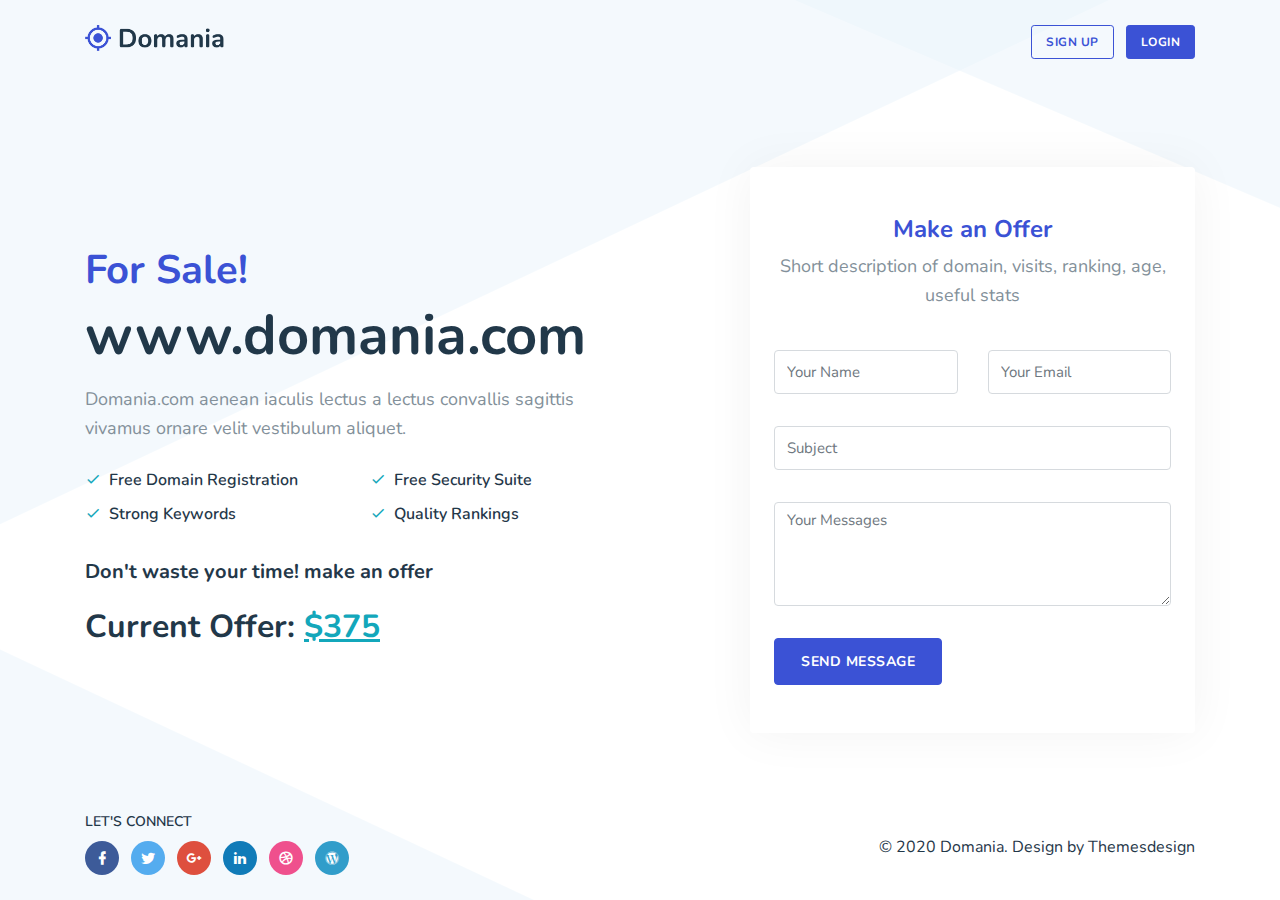
<file: index_original.html>
<!DOCTYPE html>
<html lang="en">

<head>
    <meta charset="utf-8" />
    <title>Domania</title>
    <meta name="viewport" content="width=device-width, initial-scale=1.0" />
    <meta name="description" content="Premium Bootstrap 4 Landing Page Template" />
    <meta name="keywords" content="bootstrap 4, premium, marketing, multipurpose" />
    <meta content="Themesdesign" name="author" />
    <!-- favicon -->
    <link rel="shortcut icon" href="images/favicon.ico" />

    <link rel="stylesheet" type="text/css" href="css/animate.min.css" />

    <!-- css -->
    <link href="css/bootstrap.min.css" rel="stylesheet" type="text/css" />
    <link href="css/materialdesignicons.min.css" rel="stylesheet" type="text/css" />

    <link href="css/style.css" rel="stylesheet" type="text/css" />
</head>

<body class="vh-100" style="background: url(images/overlay-2.png) center;">
    <div class="preloader">
        <div class="status">
            <div class="shape shape-1"></div>
            <div class="shape shape-2"></div>
            <div class="shape shape-3"></div>
            <div class="shape shape-4"></div>
        </div>
    </div>

    <div class="header">
        <div class="container">
            <div class="row">
                <div class="col-lg-12">
                    <a href=""><img src="images/logo-dark.png" alt="" height="26" /></a>

                    <div class="float-right d-none d-md-inline-block">
                        <a href="signup.html" class="btn btn-outline-primary btn-sm text-uppercase mr-2">Sign up</a>
                        <a href="login.html" class="btn btn-primary btn-sm text-uppercase">Login</a>
                    </div>
                </div>
            </div>
        </div>
    </div>

    <div class="contain-box">
        <div class="home-center">
            <div class="home-desc-center">
                <div class="container">
                    <div class="row justify-content-center align-items-center">
                        <div class="col-lg-6">
                            <div class="mt-lg-0 mt-4">
                                <h1 class="text-primary">For Sale!</h1>

                                <h1 class="home-title display-4 font-weight-bold">www.domania.com</h1>

                                <p class="text-muted f-18 mt-3 mb-1">Domania.com aenean iaculis lectus a lectus
                                    convallis sagittis vivamus ornare velit vestibulum aliquet.</p>

                                <div class="row mt-4">
                                    <div class="col-md-6">
                                        <p class="mb-2 f-16 font-weight-600"><i
                                                class="mdi mdi-check mr-2 text-info"></i>Free Domain Registration</p>
                                        <p class="mb-2 f-16 font-weight-600"><i
                                                class="mdi mdi-check mr-2 text-info"></i>Strong Keywords</p>
                                    </div>
                                    <div class="col-md-6">
                                        <p class="mb-2 f-16 font-weight-600"><i
                                                class="mdi mdi-check mr-2 text-info"></i>Free Security Suite</p>
                                        <p class="mb-2 f-16 font-weight-600"><i
                                                class="mdi mdi-check mr-2 text-info"></i>Quality Rankings</p>
                                    </div>
                                </div>

                                <h5 class="mt-4">Don't waste your time! make an offer</h5>
                                <h2 class="mt-4">Current Offer: <u class="text-info">$375</u></h2>
                            </div>
                        </div>

                        <div class="col-lg-5 offset-lg-1">
                            <div class="contact-info py-5 mt-lg-0 mt-4 px-4 rounded bg-white">
                                <div class="text-center">
                                    <h4 class="text-primary">Make an Offer</h4>

                                    <p class="text-muted f-18">Short description of domain, visits, ranking, age, useful
                                        stats</p>
                                </div>

                                <div class="custom-form mt-4">
                                    <div id="message"></div>
                                    <form method="post" action="php/contact.php" name="contact-form" id="contact-form">
                                        <div class="row">
                                            <div class="col-lg-6">
                                                <div class="form-group mt-3">
                                                    <input name="name" id="name" type="text" class="form-control"
                                                        placeholder="Your Name" />
                                                </div>
                                            </div>

                                            <div class="col-lg-6">
                                                <div class="form-group mt-3">
                                                    <input name="email" id="email" type="text" class="form-control"
                                                        placeholder="Your Email" />
                                                </div>
                                            </div>
                                        </div>

                                        <div class="row">
                                            <div class="col-lg-12">
                                                <div class="form-group mt-3">
                                                    <input name="subject" id="subject" type="text" class="form-control"
                                                        placeholder="Subject" />
                                                </div>
                                            </div>
                                        </div>

                                        <div class="row">
                                            <div class="col-lg-12">
                                                <div class="form-group mt-3">
                                                    <textarea name="comments" id="comments" rows="4"
                                                        class="form-control" placeholder="Your Messages"></textarea>
                                                </div>
                                            </div>
                                        </div>

                                        <div class="row">
                                            <div class="col-lg-12">
                                                <div class="mt-3">
                                                    <input type="submit" id="submit" name="send"
                                                        class="submitBnt btn btn-primary btn-round text-uppercase"
                                                        value="Send Message" />
                                                    <div id="simple-msg"></div>
                                                </div>
                                            </div>
                                        </div>
                                    </form>
                                </div>
                            </div>
                        </div>
                    </div>
                </div>
            </div>
        </div>
    </div>

    <div class="footer">
        <div class="container">
            <div class="row">
                <div class="col-lg-12">
                    <div class="float-left pull-none">
                        <p class="text-uppercase mb-2 font-weight-600 f-14">Let's Connect</p>
                        <div class="social-icon">
                            <ul class="list-inline mb-0">
                                <li class="list-inline-item">
                                    <a href="" class="icon bg-facebook"><i class="mdi mdi-facebook"></i></a>
                                </li>
                                <li class="list-inline-item">
                                    <a href="" class="icon bg-twitter"><i class="mdi mdi-twitter"></i></a>
                                </li>
                                <li class="list-inline-item">
                                    <a href="" class="icon bg-google"><i class="mdi mdi-google-plus"></i></a>
                                </li>
                                <li class="list-inline-item">
                                    <a href="" class="icon bg-linkedin"><i class="mdi mdi-linkedin"></i></a>
                                </li>
                                <li class="list-inline-item">
                                    <a href="" class="icon bg-dribbble"><i class="mdi mdi-dribbble"></i></a>
                                </li>
                                <li class="list-inline-item">
                                    <a href="" class="icon bg-wordpress"><i class="mdi mdi-wordpress"></i></a>
                                </li>
                            </ul>
                        </div>
                    </div>

                    <div class="float-right pull-none">
                        <p class="mb-0 mt-4">© 2020 Domania. Design by Themesdesign</p>
                    </div>
                </div>
            </div>
        </div>
    </div>

    <!-- javascript -->
    <script src="js/jquery.min.js"></script>
    <script src="js/bootstrap.bundle.min.js"></script>
    <script src="js/jquery.easing.min.js"></script>

    <!-- contact init -->
    <script src="js/contact.init.js"></script>

    <!-- Main Js -->
    <script src="js/app.js"></script>
</body>

</html>
</file>
<file: css/style.css>
/* Template Name: Domania
   Author: Themesdesign
   Version: 1.0.0
   Created: September 2020
   File Description: Main Css file of the template
*/
/****************************************\

01.general
02.helper
03.components
04.menu
05.home
06.contact
07.footer
08.responsive

*****************************************/
@import url("https://fonts.googleapis.com/css2?family=Nunito:wght@400;600;700&display=swap");

body {
    font-family: "Nunito", sans-serif;
    color: #1e3547 !important;
    font-size: 16px;
}

h1,
h2,
h3,
h4,
h5,
h6 {
    font-family: "Nunito", sans-serif;
    font-weight: 700;
}

.btn,
.btn:focus,
button,
button:focus {
    outline: none !important;
}

a {
    text-decoration: none !important;
    outline: none;
}

p {
    line-height: 1.6;
}

.preloader {
    background: #eaf4fb;
    height: 100%;
    left: 0;
    position: fixed;
    right: 0;
    text-align: center;
    top: 0;
    width: 100%;
    z-index: 9999999;
}

.status {
    position: absolute;
    width: 50px;
    height: 50px;
    border-radius: 15px;
    -webkit-animation: rotation 1s infinite;
    animation: rotation 1s infinite;
    z-index: 9;
    top: 50%;
    left: 50%;
}

.status .shape {
    position: absolute;
    width: 20px;
    height: 20px;
    border-radius: 10px;
}

.status .shape.shape-1 {
    left: 0;
    background-color: #10a6ba;
}

.status .shape.shape-2 {
    right: 0;
    background-color: #3850d5;
}

.status .shape.shape-3 {
    bottom: 0;
    background-color: #10a6ba;
}

.status .shape.shape-4 {
    bottom: 0;
    right: 0;
    background-color: #3850d5;
}

.status .shape-1 {
    -webkit-animation: shape1 0.5s infinite alternate;
    animation: shape1 0.5s infinite alternate;
}

.status .shape-2 {
    -webkit-animation: shape2 0.5s infinite alternate;
    animation: shape2 0.5s infinite alternate;
}

.status .shape-3 {
    -webkit-animation: shape3 0.5s infinite alternate;
    animation: shape3 0.5s infinite alternate;
}

.status .shape-4 {
    -webkit-animation: shape4 0.5s infinite alternate;
    animation: shape4 0.5s infinite alternate;
}

@-webkit-keyframes rotation {
    from {
        -webkit-transform: rotate(0deg);
        transform: rotate(0deg);
    }

    to {
        -webkit-transform: rotate(360deg);
        transform: rotate(360deg);
    }
}

@keyframes rotation {
    from {
        -webkit-transform: rotate(0deg);
        transform: rotate(0deg);
    }

    to {
        -webkit-transform: rotate(360deg);
        transform: rotate(360deg);
    }
}

@-webkit-keyframes shape1 {
    from {
        -webkit-transform: translate(0, 0);
        transform: translate(0, 0);
    }

    to {
        -webkit-transform: translate(40px, 40px);
        transform: translate(40px, 40px);
    }
}

@keyframes shape1 {
    from {
        -webkit-transform: translate(0, 0);
        transform: translate(0, 0);
    }

    to {
        -webkit-transform: translate(40px, 40px);
        transform: translate(40px, 40px);
    }
}

@-webkit-keyframes shape2 {
    from {
        -webkit-transform: translate(0, 0);
        transform: translate(0, 0);
    }

    to {
        -webkit-transform: translate(-40px, 40px);
        transform: translate(-40px, 40px);
    }
}

@keyframes shape2 {
    from {
        -webkit-transform: translate(0, 0);
        transform: translate(0, 0);
    }

    to {
        -webkit-transform: translate(-40px, 40px);
        transform: translate(-40px, 40px);
    }
}

@-webkit-keyframes shape3 {
    from {
        -webkit-transform: translate(0, 0);
        transform: translate(0, 0);
    }

    to {
        -webkit-transform: translate(40px, -40px);
        transform: translate(40px, -40px);
    }
}

@keyframes shape3 {
    from {
        -webkit-transform: translate(0, 0);
        transform: translate(0, 0);
    }

    to {
        -webkit-transform: translate(40px, -40px);
        transform: translate(40px, -40px);
    }
}

@-webkit-keyframes shape4 {
    from {
        -webkit-transform: translate(0, 0);
        transform: translate(0, 0);
    }

    to {
        -webkit-transform: translate(-40px, -40px);
        transform: translate(-40px, -40px);
    }
}

@keyframes shape4 {
    from {
        -webkit-transform: translate(0, 0);
        transform: translate(0, 0);
    }

    to {
        -webkit-transform: translate(-40px, -40px);
        transform: translate(-40px, -40px);
    }
}

.section {
    padding-top: 100px;
    padding-bottom: 100px;
    border-bottom: 1px solid #f0f0f0;
    position: relative;
}

.vertical-content {
    display: -moz-flex;
    display: -ms-flexbox;
    display: -webkit-box;
    display: flex;
    -webkit-box-align: center;
    -ms-flex-align: center;
    align-items: center;
    -webkit-align-items: center;
    -webkit-box-pack: center;
    -ms-flex-pack: center;
    justify-content: center;
    -webkit-justify-content: center;
    -webkit-box-orient: horizontal;
    -webkit-box-direction: normal;
    -ms-flex-direction: row;
    flex-direction: row;
}

.bg-overlay {
    background-color: rgba(14, 21, 33, 0.7);
    position: absolute;
    top: 0;
    left: 0;
    height: 100%;
    width: 100%;
}

.bg-gradient {
    background: -webkit-gradient(linear, left top, left bottom, from(#00c99c), to(#3850d5));
    background: linear-gradient(to bottom, #00c99c, #3850d5);
    position: absolute;
    top: 0;
    left: 0;
    height: 100%;
    width: 100%;
    opacity: 0.9;
}

hr {
    border-top: 1px solid #f0f0f0;
}

.f-12 {
    font-size: 12px;
}

.f-14 {
    font-size: 14px;
}

.f-15 {
    font-size: 15px;
}

.f-16 {
    font-size: 16px;
}

.f-17 {
    font-size: 17px;
}

.f-18 {
    font-size: 18px;
}

.f-20 {
    font-size: 20px;
}

.f-24 {
    font-size: 24px;
}

.line-height_1_4 {
    line-height: 1.4;
}

.line-height_1_6 {
    line-height: 1.6;
}

.line-height_1_8 {
    line-height: 1.8;
}

.font-weight-600 {
    font-weight: 600;
}

.bg-light {
    background-color: #eaf4fb !important;
}

.text-muted {
    color: #828f99 !important;
}

.btn {
    padding: 12px 26px;
    font-size: 14px;
    letter-spacing: 0.5px;
    font-weight: 700;
}

.btn:focus {
    -webkit-box-shadow: none;
    box-shadow: none;
}

.btn-sm {
    padding: 7px 14px;
    font-size: 12px;
}

.custom-checkbox-primary .custom-control-input:checked~.custom-control-label:before,
.custom-radio-primary .custom-control-input:checked~.custom-control-label:before {
    background-color: #3850d5;
    border-color: #3850d5;
}

.custom-checkbox-success .custom-control-input:checked~.custom-control-label:before,
.custom-radio-success .custom-control-input:checked~.custom-control-label:before {
    background-color: #00c99c;
    border-color: #00c99c;
}

.custom-checkbox-info .custom-control-input:checked~.custom-control-label:before,
.custom-radio-info .custom-control-input:checked~.custom-control-label:before {
    background-color: #10a6ba;
    border-color: #10a6ba;
}

.custom-checkbox-warning .custom-control-input:checked~.custom-control-label:before,
.custom-radio-warning .custom-control-input:checked~.custom-control-label:before {
    background-color: #f9ad28;
    border-color: #f9ad28;
}

.custom-checkbox-danger .custom-control-input:checked~.custom-control-label:before,
.custom-radio-danger .custom-control-input:checked~.custom-control-label:before {
    background-color: #eb466d;
    border-color: #eb466d;
}

.custom-checkbox-orange .custom-control-input:checked~.custom-control-label:before,
.custom-radio-orange .custom-control-input:checked~.custom-control-label:before {
    background-color: #d88d0d;
    border-color: #d88d0d;
}

.custom-checkbox-dark .custom-control-input:checked~.custom-control-label:before,
.custom-radio-dark .custom-control-input:checked~.custom-control-label:before {
    background-color: #1e3547;
    border-color: #1e3547;
}

.custom-checkbox-muted .custom-control-input:checked~.custom-control-label:before,
.custom-radio-muted .custom-control-input:checked~.custom-control-label:before {
    background-color: #828f99;
    border-color: #828f99;
}

.custom-checkbox-purple .custom-control-input:checked~.custom-control-label:before,
.custom-radio-purple .custom-control-input:checked~.custom-control-label:before {
    background-color: #9261c6;
    border-color: #9261c6;
}

.custom-checkbox-pink .custom-control-input:checked~.custom-control-label:before,
.custom-radio-pink .custom-control-input:checked~.custom-control-label:before {
    background-color: #f12699;
    border-color: #f12699;
}

.custom-checkbox-white .custom-control-input:checked~.custom-control-label:before,
.custom-radio-white .custom-control-input:checked~.custom-control-label:before {
    background-color: #ffffff;
    border-color: #ffffff;
}

.custom-checkbox-light .custom-control-input:checked~.custom-control-label:before,
.custom-radio-light .custom-control-input:checked~.custom-control-label:before {
    background-color: #eaf4fb;
    border-color: #eaf4fb;
}

.bg-primary {
    background-color: #3850d5 !important;
}

.bg-soft-primary {
    background-color: rgba(56, 80, 213, 0.1) !important;
}

.text-primary {
    color: #3850d5 !important;
}

.border-primary {
    color: #3850d5 !important;
}

.icon-dual-primary {
    color: #3850d5;
    fill: rgba(56, 80, 213, 0.2);
}

.btn-soft-primary {
    background-color: rgba(56, 80, 213, 0.25) !important;
    color: #3850d5 !important;
}

.btn-soft-primary:hover,
.btn-soft-primary:focus,
.btn-soft-primary:active,
.btn-soft-primary.active,
.btn-soft-primary.focus,
.btn-soft-primary:not(:disabled):not(.disabled):active,
.btn-soft-primary:not(:disabled):not(.disabled):active:focus,
.btn-soft-primary .open>.dropdown-toggle.btn-primary {
    background: #2b44cd;
}

.btn-primary {
    background: #3850d5 !important;
    border-color: #3850d5 !important;
}

.btn-primary:hover,
.btn-primary:focus,
.btn-primary:active,
.btn-primary.active,
.btn-primary.focus,
.btn-primary:not(:disabled):not(.disabled):active,
.btn-primary:not(:disabled):not(.disabled):active:focus,
.btn-primary .open>.dropdown-toggle.btn-primary {
    background: #2b44cd;
    border-color: #2b44cd;
}

.btn-outline-primary {
    color: #3850d5;
    border-color: #3850d5;
}

.btn-outline-primary:hover,
.btn-outline-primary:focus,
.btn-outline-primary:active,
.btn-outline-primary.active,
.btn-outline-primary.focus,
.btn-outline-primary:not(:disabled):not(.disabled):active,
.btn-outline-primary:not(:disabled):not(.disabled):active:focus,
.btn-outline-primary .open>.dropdown-toggle.btn-primary {
    background: #3850d5;
    border-color: #3850d5;
}

.bg-success {
    background-color: #00c99c !important;
}

.bg-soft-success {
    background-color: rgba(0, 201, 156, 0.1) !important;
}

.text-success {
    color: #00c99c !important;
}

.border-success {
    color: #00c99c !important;
}

.icon-dual-success {
    color: #00c99c;
    fill: rgba(0, 201, 156, 0.2);
}

.btn-soft-success {
    background-color: rgba(0, 201, 156, 0.25) !important;
    color: #00c99c !important;
}

.btn-soft-success:hover,
.btn-soft-success:focus,
.btn-soft-success:active,
.btn-soft-success.active,
.btn-soft-success.focus,
.btn-soft-success:not(:disabled):not(.disabled):active,
.btn-soft-success:not(:disabled):not(.disabled):active:focus,
.btn-soft-success .open>.dropdown-toggle.btn-primary {
    background: #00b58c;
}

.btn-success {
    background: #00c99c !important;
    border-color: #00c99c !important;
}

.btn-success:hover,
.btn-success:focus,
.btn-success:active,
.btn-success.active,
.btn-success.focus,
.btn-success:not(:disabled):not(.disabled):active,
.btn-success:not(:disabled):not(.disabled):active:focus,
.btn-success .open>.dropdown-toggle.btn-primary {
    background: #00b58c;
    border-color: #00b58c;
}

.btn-outline-success {
    color: #00c99c;
    border-color: #00c99c;
}

.btn-outline-success:hover,
.btn-outline-success:focus,
.btn-outline-success:active,
.btn-outline-success.active,
.btn-outline-success.focus,
.btn-outline-success:not(:disabled):not(.disabled):active,
.btn-outline-success:not(:disabled):not(.disabled):active:focus,
.btn-outline-success .open>.dropdown-toggle.btn-primary {
    background: #00c99c;
    border-color: #00c99c;
}

.bg-info {
    background-color: #10a6ba !important;
}

.bg-soft-info {
    background-color: rgba(16, 166, 186, 0.1) !important;
}

.text-info {
    color: #10a6ba !important;
}

.border-info {
    color: #10a6ba !important;
}

.icon-dual-info {
    color: #10a6ba;
    fill: rgba(16, 166, 186, 0.2);
}

.btn-soft-info {
    background-color: rgba(16, 166, 186, 0.25) !important;
    color: #10a6ba !important;
}

.btn-soft-info:hover,
.btn-soft-info:focus,
.btn-soft-info:active,
.btn-soft-info.active,
.btn-soft-info.focus,
.btn-soft-info:not(:disabled):not(.disabled):active,
.btn-soft-info:not(:disabled):not(.disabled):active:focus,
.btn-soft-info .open>.dropdown-toggle.btn-primary {
    background: #0e95a7;
}

.btn-info {
    background: #10a6ba !important;
    border-color: #10a6ba !important;
}

.btn-info:hover,
.btn-info:focus,
.btn-info:active,
.btn-info.active,
.btn-info.focus,
.btn-info:not(:disabled):not(.disabled):active,
.btn-info:not(:disabled):not(.disabled):active:focus,
.btn-info .open>.dropdown-toggle.btn-primary {
    background: #0e95a7;
    border-color: #0e95a7;
}

.btn-outline-info {
    color: #10a6ba;
    border-color: #10a6ba;
}

.btn-outline-info:hover,
.btn-outline-info:focus,
.btn-outline-info:active,
.btn-outline-info.active,
.btn-outline-info.focus,
.btn-outline-info:not(:disabled):not(.disabled):active,
.btn-outline-info:not(:disabled):not(.disabled):active:focus,
.btn-outline-info .open>.dropdown-toggle.btn-primary {
    background: #10a6ba;
    border-color: #10a6ba;
}

.bg-warning {
    background-color: #f9ad28 !important;
}

.bg-soft-warning {
    background-color: rgba(249, 173, 40, 0.1) !important;
}

.text-warning {
    color: #f9ad28 !important;
}

.border-warning {
    color: #f9ad28 !important;
}

.icon-dual-warning {
    color: #f9ad28;
    fill: rgba(249, 173, 40, 0.2);
}

.btn-soft-warning {
    background-color: rgba(249, 173, 40, 0.25) !important;
    color: #f9ad28 !important;
}

.btn-soft-warning:hover,
.btn-soft-warning:focus,
.btn-soft-warning:active,
.btn-soft-warning.active,
.btn-soft-warning.focus,
.btn-soft-warning:not(:disabled):not(.disabled):active,
.btn-soft-warning:not(:disabled):not(.disabled):active:focus,
.btn-soft-warning .open>.dropdown-toggle.btn-primary {
    background: #f8a514;
}

.btn-warning {
    background: #f9ad28 !important;
    border-color: #f9ad28 !important;
}

.btn-warning:hover,
.btn-warning:focus,
.btn-warning:active,
.btn-warning.active,
.btn-warning.focus,
.btn-warning:not(:disabled):not(.disabled):active,
.btn-warning:not(:disabled):not(.disabled):active:focus,
.btn-warning .open>.dropdown-toggle.btn-primary {
    background: #f8a514;
    border-color: #f8a514;
}

.btn-outline-warning {
    color: #f9ad28;
    border-color: #f9ad28;
}

.btn-outline-warning:hover,
.btn-outline-warning:focus,
.btn-outline-warning:active,
.btn-outline-warning.active,
.btn-outline-warning.focus,
.btn-outline-warning:not(:disabled):not(.disabled):active,
.btn-outline-warning:not(:disabled):not(.disabled):active:focus,
.btn-outline-warning .open>.dropdown-toggle.btn-primary {
    background: #f9ad28;
    border-color: #f9ad28;
}

.bg-danger {
    background-color: #eb466d !important;
}

.bg-soft-danger {
    background-color: rgba(235, 70, 109, 0.1) !important;
}

.text-danger {
    color: #eb466d !important;
}

.border-danger {
    color: #eb466d !important;
}

.icon-dual-danger {
    color: #eb466d;
    fill: rgba(235, 70, 109, 0.2);
}

.btn-soft-danger {
    background-color: rgba(235, 70, 109, 0.25) !important;
    color: #eb466d !important;
}

.btn-soft-danger:hover,
.btn-soft-danger:focus,
.btn-soft-danger:active,
.btn-soft-danger.active,
.btn-soft-danger.focus,
.btn-soft-danger:not(:disabled):not(.disabled):active,
.btn-soft-danger:not(:disabled):not(.disabled):active:focus,
.btn-soft-danger .open>.dropdown-toggle.btn-primary {
    background: #e9345e;
}

.btn-danger {
    background: #eb466d !important;
    border-color: #eb466d !important;
}

.btn-danger:hover,
.btn-danger:focus,
.btn-danger:active,
.btn-danger.active,
.btn-danger.focus,
.btn-danger:not(:disabled):not(.disabled):active,
.btn-danger:not(:disabled):not(.disabled):active:focus,
.btn-danger .open>.dropdown-toggle.btn-primary {
    background: #e9345e;
    border-color: #e9345e;
}

.btn-outline-danger {
    color: #eb466d;
    border-color: #eb466d;
}

.btn-outline-danger:hover,
.btn-outline-danger:focus,
.btn-outline-danger:active,
.btn-outline-danger.active,
.btn-outline-danger.focus,
.btn-outline-danger:not(:disabled):not(.disabled):active,
.btn-outline-danger:not(:disabled):not(.disabled):active:focus,
.btn-outline-danger .open>.dropdown-toggle.btn-primary {
    background: #eb466d;
    border-color: #eb466d;
}

.bg-orange {
    background-color: #d88d0d !important;
}

.bg-soft-orange {
    background-color: rgba(216, 141, 13, 0.1) !important;
}

.text-orange {
    color: #d88d0d !important;
}

.border-orange {
    color: #d88d0d !important;
}

.icon-dual-orange {
    color: #d88d0d;
    fill: rgba(216, 141, 13, 0.2);
}

.btn-soft-orange {
    background-color: rgba(216, 141, 13, 0.25) !important;
    color: #d88d0d !important;
}

.btn-soft-orange:hover,
.btn-soft-orange:focus,
.btn-soft-orange:active,
.btn-soft-orange.active,
.btn-soft-orange.focus,
.btn-soft-orange:not(:disabled):not(.disabled):active,
.btn-soft-orange:not(:disabled):not(.disabled):active:focus,
.btn-soft-orange .open>.dropdown-toggle.btn-primary {
    background: #c5800c;
}

.btn-orange {
    background: #d88d0d !important;
    border-color: #d88d0d !important;
}

.btn-orange:hover,
.btn-orange:focus,
.btn-orange:active,
.btn-orange.active,
.btn-orange.focus,
.btn-orange:not(:disabled):not(.disabled):active,
.btn-orange:not(:disabled):not(.disabled):active:focus,
.btn-orange .open>.dropdown-toggle.btn-primary {
    background: #c5800c;
    border-color: #c5800c;
}

.btn-outline-orange {
    color: #d88d0d;
    border-color: #d88d0d;
}

.btn-outline-orange:hover,
.btn-outline-orange:focus,
.btn-outline-orange:active,
.btn-outline-orange.active,
.btn-outline-orange.focus,
.btn-outline-orange:not(:disabled):not(.disabled):active,
.btn-outline-orange:not(:disabled):not(.disabled):active:focus,
.btn-outline-orange .open>.dropdown-toggle.btn-primary {
    background: #d88d0d;
    border-color: #d88d0d;
}

.bg-dark {
    background-color: #1e3547 !important;
}

.bg-soft-dark {
    background-color: rgba(30, 53, 71, 0.1) !important;
}

.text-dark {
    color: #1e3547 !important;
}

.border-dark {
    color: #1e3547 !important;
}

.icon-dual-dark {
    color: #1e3547;
    fill: rgba(30, 53, 71, 0.2);
}

.btn-soft-dark {
    background-color: rgba(30, 53, 71, 0.25) !important;
    color: #1e3547 !important;
}

.btn-soft-dark:hover,
.btn-soft-dark:focus,
.btn-soft-dark:active,
.btn-soft-dark.active,
.btn-soft-dark.focus,
.btn-soft-dark:not(:disabled):not(.disabled):active,
.btn-soft-dark:not(:disabled):not(.disabled):active:focus,
.btn-soft-dark .open>.dropdown-toggle.btn-primary {
    background: #182a39;
}

.btn-dark {
    background: #1e3547 !important;
    border-color: #1e3547 !important;
}

.btn-dark:hover,
.btn-dark:focus,
.btn-dark:active,
.btn-dark.active,
.btn-dark.focus,
.btn-dark:not(:disabled):not(.disabled):active,
.btn-dark:not(:disabled):not(.disabled):active:focus,
.btn-dark .open>.dropdown-toggle.btn-primary {
    background: #182a39;
    border-color: #182a39;
}

.btn-outline-dark {
    color: #1e3547;
    border-color: #1e3547;
}

.btn-outline-dark:hover,
.btn-outline-dark:focus,
.btn-outline-dark:active,
.btn-outline-dark.active,
.btn-outline-dark.focus,
.btn-outline-dark:not(:disabled):not(.disabled):active,
.btn-outline-dark:not(:disabled):not(.disabled):active:focus,
.btn-outline-dark .open>.dropdown-toggle.btn-primary {
    background: #1e3547;
    border-color: #1e3547;
}

.bg-muted {
    background-color: #828f99 !important;
}

.bg-soft-muted {
    background-color: rgba(130, 143, 153, 0.1) !important;
}

.text-muted {
    color: #828f99 !important;
}

.border-muted {
    color: #828f99 !important;
}

.icon-dual-muted {
    color: #828f99;
    fill: rgba(130, 143, 153, 0.2);
}

.btn-soft-muted {
    background-color: rgba(130, 143, 153, 0.25) !important;
    color: #828f99 !important;
}

.btn-soft-muted:hover,
.btn-soft-muted:focus,
.btn-soft-muted:active,
.btn-soft-muted.active,
.btn-soft-muted.focus,
.btn-soft-muted:not(:disabled):not(.disabled):active,
.btn-soft-muted:not(:disabled):not(.disabled):active:focus,
.btn-soft-muted .open>.dropdown-toggle.btn-primary {
    background: #778590;
}

.btn-muted {
    background: #828f99 !important;
    border-color: #828f99 !important;
}

.btn-muted:hover,
.btn-muted:focus,
.btn-muted:active,
.btn-muted.active,
.btn-muted.focus,
.btn-muted:not(:disabled):not(.disabled):active,
.btn-muted:not(:disabled):not(.disabled):active:focus,
.btn-muted .open>.dropdown-toggle.btn-primary {
    background: #778590;
    border-color: #778590;
}

.btn-outline-muted {
    color: #828f99;
    border-color: #828f99;
}

.btn-outline-muted:hover,
.btn-outline-muted:focus,
.btn-outline-muted:active,
.btn-outline-muted.active,
.btn-outline-muted.focus,
.btn-outline-muted:not(:disabled):not(.disabled):active,
.btn-outline-muted:not(:disabled):not(.disabled):active:focus,
.btn-outline-muted .open>.dropdown-toggle.btn-primary {
    background: #828f99;
    border-color: #828f99;
}

.bg-purple {
    background-color: #9261c6 !important;
}

.bg-soft-purple {
    background-color: rgba(146, 97, 198, 0.1) !important;
}

.text-purple {
    color: #9261c6 !important;
}

.border-purple {
    color: #9261c6 !important;
}

.icon-dual-purple {
    color: #9261c6;
    fill: rgba(146, 97, 198, 0.2);
}

.btn-soft-purple {
    background-color: rgba(146, 97, 198, 0.25) !important;
    color: #9261c6 !important;
}

.btn-soft-purple:hover,
.btn-soft-purple:focus,
.btn-soft-purple:active,
.btn-soft-purple.active,
.btn-soft-purple.focus,
.btn-soft-purple:not(:disabled):not(.disabled):active,
.btn-soft-purple:not(:disabled):not(.disabled):active:focus,
.btn-soft-purple .open>.dropdown-toggle.btn-primary {
    background: #8852c1;
}

.btn-purple {
    background: #9261c6 !important;
    border-color: #9261c6 !important;
}

.btn-purple:hover,
.btn-purple:focus,
.btn-purple:active,
.btn-purple.active,
.btn-purple.focus,
.btn-purple:not(:disabled):not(.disabled):active,
.btn-purple:not(:disabled):not(.disabled):active:focus,
.btn-purple .open>.dropdown-toggle.btn-primary {
    background: #8852c1;
    border-color: #8852c1;
}

.btn-outline-purple {
    color: #9261c6;
    border-color: #9261c6;
}

.btn-outline-purple:hover,
.btn-outline-purple:focus,
.btn-outline-purple:active,
.btn-outline-purple.active,
.btn-outline-purple.focus,
.btn-outline-purple:not(:disabled):not(.disabled):active,
.btn-outline-purple:not(:disabled):not(.disabled):active:focus,
.btn-outline-purple .open>.dropdown-toggle.btn-primary {
    background: #9261c6;
    border-color: #9261c6;
}

.bg-pink {
    background-color: #f12699 !important;
}

.bg-soft-pink {
    background-color: rgba(241, 38, 153, 0.1) !important;
}

.text-pink {
    color: #f12699 !important;
}

.border-pink {
    color: #f12699 !important;
}

.icon-dual-pink {
    color: #f12699;
    fill: rgba(241, 38, 153, 0.2);
}

.btn-soft-pink {
    background-color: rgba(241, 38, 153, 0.25) !important;
    color: #f12699 !important;
}

.btn-soft-pink:hover,
.btn-soft-pink:focus,
.btn-soft-pink:active,
.btn-soft-pink.active,
.btn-soft-pink.focus,
.btn-soft-pink:not(:disabled):not(.disabled):active,
.btn-soft-pink:not(:disabled):not(.disabled):active:focus,
.btn-soft-pink .open>.dropdown-toggle.btn-primary {
    background: #f01390;
}

.btn-pink {
    background: #f12699 !important;
    border-color: #f12699 !important;
}

.btn-pink:hover,
.btn-pink:focus,
.btn-pink:active,
.btn-pink.active,
.btn-pink.focus,
.btn-pink:not(:disabled):not(.disabled):active,
.btn-pink:not(:disabled):not(.disabled):active:focus,
.btn-pink .open>.dropdown-toggle.btn-primary {
    background: #f01390;
    border-color: #f01390;
}

.btn-outline-pink {
    color: #f12699;
    border-color: #f12699;
}

.btn-outline-pink:hover,
.btn-outline-pink:focus,
.btn-outline-pink:active,
.btn-outline-pink.active,
.btn-outline-pink.focus,
.btn-outline-pink:not(:disabled):not(.disabled):active,
.btn-outline-pink:not(:disabled):not(.disabled):active:focus,
.btn-outline-pink .open>.dropdown-toggle.btn-primary {
    background: #f12699;
    border-color: #f12699;
}

.bg-white {
    background-color: #ffffff !important;
}

.bg-soft-white {
    background-color: rgba(255, 255, 255, 0.1) !important;
}

.text-white {
    color: #ffffff !important;
}

.border-white {
    color: #ffffff !important;
}

.icon-dual-white {
    color: #ffffff;
    fill: rgba(255, 255, 255, 0.2);
}

.btn-soft-white {
    background-color: rgba(255, 255, 255, 0.25) !important;
    color: #ffffff !important;
}

.btn-soft-white:hover,
.btn-soft-white:focus,
.btn-soft-white:active,
.btn-soft-white.active,
.btn-soft-white.focus,
.btn-soft-white:not(:disabled):not(.disabled):active,
.btn-soft-white:not(:disabled):not(.disabled):active:focus,
.btn-soft-white .open>.dropdown-toggle.btn-primary {
    background: whitesmoke;
}

.btn-white {
    background: #ffffff !important;
    border-color: #ffffff !important;
}

.btn-white:hover,
.btn-white:focus,
.btn-white:active,
.btn-white.active,
.btn-white.focus,
.btn-white:not(:disabled):not(.disabled):active,
.btn-white:not(:disabled):not(.disabled):active:focus,
.btn-white .open>.dropdown-toggle.btn-primary {
    background: whitesmoke;
    border-color: whitesmoke;
}

.btn-outline-white {
    color: #ffffff;
    border-color: #ffffff;
}

.btn-outline-white:hover,
.btn-outline-white:focus,
.btn-outline-white:active,
.btn-outline-white.active,
.btn-outline-white.focus,
.btn-outline-white:not(:disabled):not(.disabled):active,
.btn-outline-white:not(:disabled):not(.disabled):active:focus,
.btn-outline-white .open>.dropdown-toggle.btn-primary {
    background: #ffffff;
    border-color: #ffffff;
}

.bg-light {
    background-color: #eaf4fb !important;
}

.bg-soft-light {
    background-color: rgba(234, 244, 251, 0.1) !important;
}

.text-light {
    color: #eaf4fb !important;
}

.border-light {
    color: #eaf4fb !important;
}

.icon-dual-light {
    color: #eaf4fb;
    fill: rgba(234, 244, 251, 0.2);
}

.btn-soft-light {
    background-color: rgba(234, 244, 251, 0.25) !important;
    color: #eaf4fb !important;
}

.btn-soft-light:hover,
.btn-soft-light:focus,
.btn-soft-light:active,
.btn-soft-light.active,
.btn-soft-light.focus,
.btn-soft-light:not(:disabled):not(.disabled):active,
.btn-soft-light:not(:disabled):not(.disabled):active:focus,
.btn-soft-light .open>.dropdown-toggle.btn-primary {
    background: #d9ebf8;
}

.btn-light {
    background: #eaf4fb !important;
    border-color: #eaf4fb !important;
}

.btn-light:hover,
.btn-light:focus,
.btn-light:active,
.btn-light.active,
.btn-light.focus,
.btn-light:not(:disabled):not(.disabled):active,
.btn-light:not(:disabled):not(.disabled):active:focus,
.btn-light .open>.dropdown-toggle.btn-primary {
    background: #d9ebf8;
    border-color: #d9ebf8;
}

.btn-outline-light {
    color: #eaf4fb;
    border-color: #eaf4fb;
}

.btn-outline-light:hover,
.btn-outline-light:focus,
.btn-outline-light:active,
.btn-outline-light.active,
.btn-outline-light.focus,
.btn-outline-light:not(:disabled):not(.disabled):active,
.btn-outline-light:not(:disabled):not(.disabled):active:focus,
.btn-outline-light .open>.dropdown-toggle.btn-primary {
    background: #eaf4fb;
    border-color: #eaf4fb;
}

.header {
    position: absolute;
    left: 0;
    right: 0;
    top: 0;
    z-index: 999;
    padding: 25px 0;
}

.home-btn {
    position: absolute;
    bottom: 40px;
    right: 30px;
    z-index: 1;
}

.home-center {
    display: table;
    width: 100%;
    height: 100%;
}

.home-desc-center {
    display: table-cell;
    vertical-align: middle;
}

.contain-box {
    height: 100vh;
    position: relative;
}

#countdown .count-down,
#eventdown .count-down {
    display: inline-block;
    margin: 10px;
    text-align: center;
    background: rgba(255, 255, 255, 0.2);
    color: #ffffff;
    height: 115px;
    width: 20%;
    border-radius: 5px;
}

#countdown .count-down .count-number,
#eventdown .count-down .count-number {
    font-size: 40px;
    line-height: 95px;
}

#countdown .count-down .count-head,
#eventdown .count-down .count-head {
    display: block;
    position: relative;
    -webkit-transform: translateY(-20px);
    transform: translateY(-20px);
    text-transform: uppercase;
    font-size: 14px;
    letter-spacing: 1px;
}

.search-form input {
    padding: 15px 20px;
    width: 100%;
    font-size: 17px;
    color: #828f99 !important;
    border: none;
    outline: none !important;
    padding-right: 220px;
    padding-left: 30px;
    background-color: #ffffff;
    border-radius: 30px;
    -webkit-box-shadow: 0px 0px 50px 0px rgba(0, 0, 0, 0.05);
    box-shadow: 0px 0px 50px 0px rgba(0, 0, 0, 0.05);
}

.search-form button {
    position: absolute;
    top: 6px;
    right: 6px;
    outline: none !important;
    border-radius: 30px;
    font-size: 16px;
    padding: 9px 30px;
}

.search-form form {
    position: relative;
    max-width: 600px;
    margin: 0px auto;
}

.slidero {
    position: relative;
    z-index: 1;
}

.error {
    margin: 8px 0px;
    display: none;
    color: red;
}

#ajaxsuccess {
    font-size: 16px;
    width: 100%;
    display: none;
    clear: both;
    margin: 8px 0px;
}

.error_message {
    padding: 10px;
    margin-bottom: 20px;
    text-align: center;
    color: #f01414;
    border: 2px solid #f01414;
}

.contact-loader {
    display: none;
}

.contact-info {
    -webkit-box-shadow: 0px 0px 50px 0px rgba(0, 0, 0, 0.05);
    box-shadow: 0px 0px 50px 0px rgba(0, 0, 0, 0.05);
}

.custom-form .form-control {
    height: 44px;
    z-index: 2;
    border: 1px solid #d6dade;
    font-size: 15px;
    color: #828f99;
}

.custom-form .form-control:focus {
    outline: 0;
    -webkit-box-shadow: none;
    box-shadow: none;
    border: 1px solid #3850d5;
}

.custom-form textarea.form-control {
    height: auto !important;
}

.contact-icon i {
    width: 46px;
    height: 46px;
    background: #3850d5;
    color: #ffffff;
    font-size: 24px;
    border-radius: 50%;
    line-height: 46px;
    text-align: center;
}

.contact-info {
    overflow: hidden;
}

.footer {
    position: absolute;
    bottom: 0px;
    left: 0;
    right: 0;
    padding: 25px 0px;
}

.social-icon .icon {
    width: 34px;
    height: 34px;
    line-height: 34px;
    display: inline-block;
    text-align: center;
    border-radius: 50%;
    font-size: 16px;
    color: #ffffff;
}

.bg-facebook {
    background: #3a5998;
}

.bg-twitter {
    background: #52abef;
}

.bg-google {
    background: #de4d3b;
}

.bg-linkedin {
    background: #0d79b7;
}

.bg-dribbble {
    background: #ef4e8c;
}

.bg-wordpress {
    background: #2e9cca;
}

@media (min-width: 200px) and (max-width: 1024px) {
    .contain-box {
        padding: 120px 0px 100px 0px;
        height: auto;
    }

    .footer {
        position: static;
        top: 0px;
    }

    .home-title {
        font-size: 20px;
    }

    #countdown .count-down,
    #eventdown .count-down {
        width: 40%;
    }

    .pull-none {
        float: none !important;
        text-align: center !important;
    }

    .home-btn {
        top: 40px;
    }
}

@media (max-width: 1024px) {

    #countdown .count-down,
    #eventdown .count-down {
        width: 40%;
    }
}

/*# sourceMappingURL=style.css.map */

/* My additions */
.wrd-wrp-lft-col {
    width: 600px;
    word-wrap: break-word;
}
</file>
